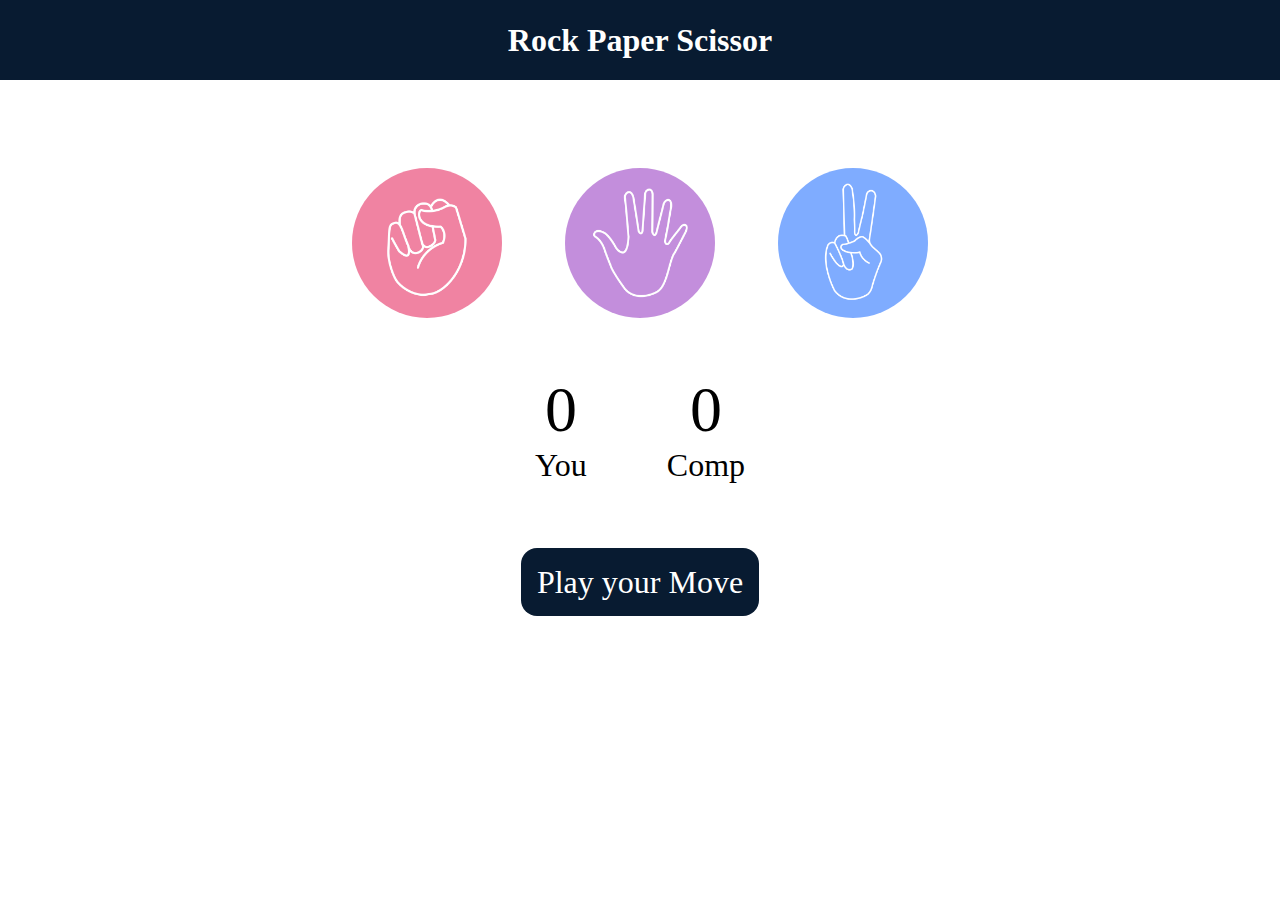
<file: Rock Paper Scissors/index.html>
<!DOCTYPE html>
<html lang="en">
<head>
    <meta charset="UTF-8">
    <meta name="viewport" content="width=device-width, initial-scale=1.0">
    <title>Rock Paper Scissor</title>
    <link rel="stylesheet" href="style.css">
</head>
<body>
    <h1>Rock Paper Scissor</h1>
    <div class="choices">
        <div class="choice" id="rock">
            <img src="./images/rock.png">
        </div>

        <div class="choice" id="paper">
            <img src="./images/paper.png">
        </div>

        <div class="choice" id="scissors">
            <img src="./images/scissors.png">
        </div>
    </div>

    <div class="score-board">
        <div class="score">
            <p id="user-score">0</p>
            <p>You</p>
        </div>

        <div class="score">
            <p id="comp-score">0</p>
            <p>Comp</p>
        </div>
    </div>

    <div class="msg-container">
        <p id="msg">Play your Move</p>
    </div>
    <script src="script.js"></script>
</body>
</html>
</file>
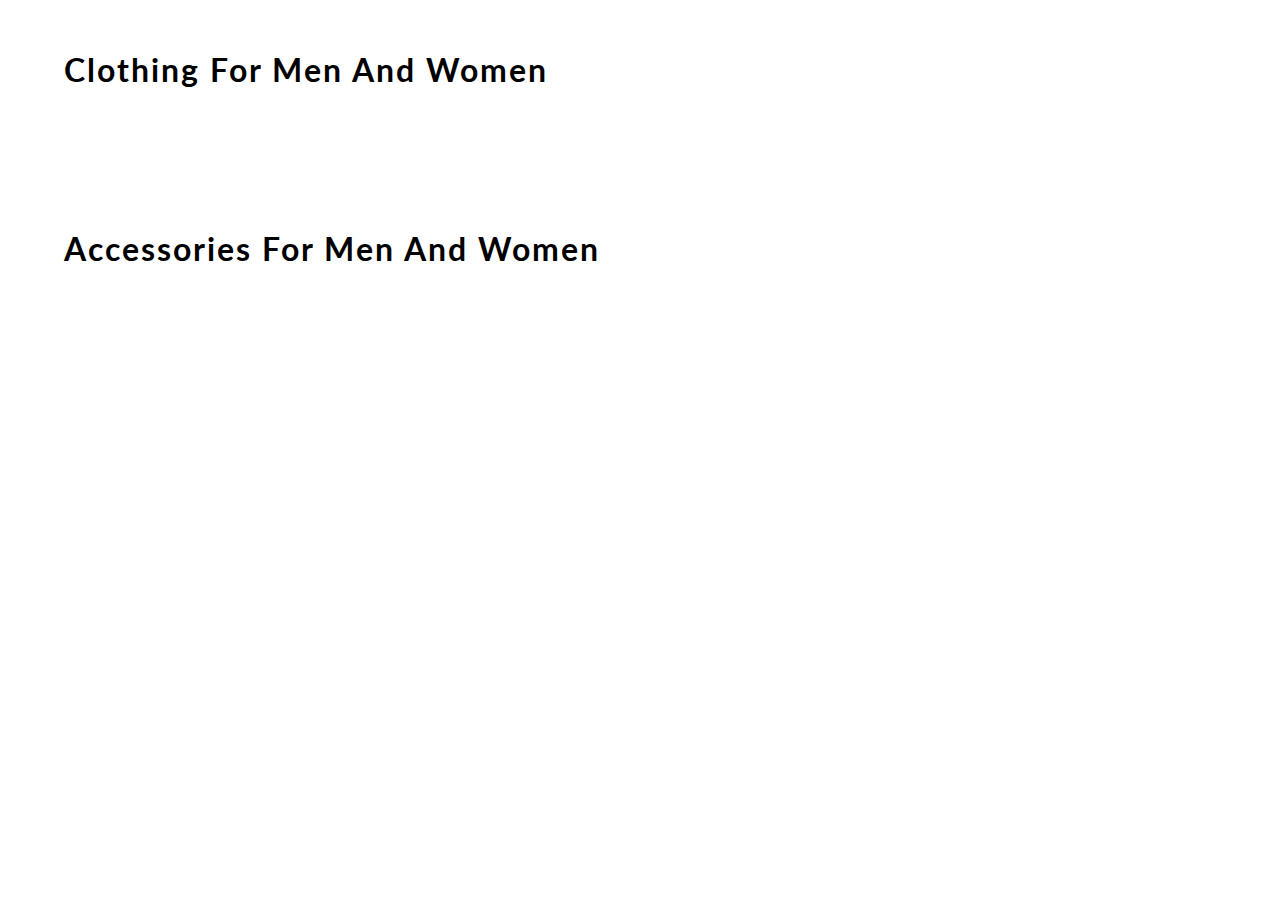
<file: E-Commmerce Website/content.html>
<!DOCTYPE html>
<html lang="en">
<head>
    <meta charset="UTF-8">
    <meta name="viewport" content="width=device-width, initial-scale=1.0">
    <meta http-equiv="X-UA-Compatible" content="ie=edge">
    <title> CONTENT | E-COMMERCE WEBSITE </title>
    <link href="https://fonts.googleapis.com/css?family=Lato&display=swap" rel="stylesheet">
    <!-- favicon -->
    <link rel="icon" href="https://yt3.ggpht.com/a/AGF-l78km1YyNXmF0r3-0CycCA0HLA_i6zYn_8NZEg=s900-c-k-c0xffffffff-no-rj-mo" type="image/gif" sizes="16x16">

    <link rel="stylesheet" href="css/content.css">

</head>
<body>
    <div id="mainContainer">

        <h1> clothing for men and women </h1>
        <div id="containerClothing">
            <!-- JS rendered code -->
        </div>

        <h1> accessories for men and women </h1>
        <div id="containerAccessories">
            <!-- JS rendered code -->
        </div>
    </div>
</body>
<script src="content.js"></script>
</html>
</file>
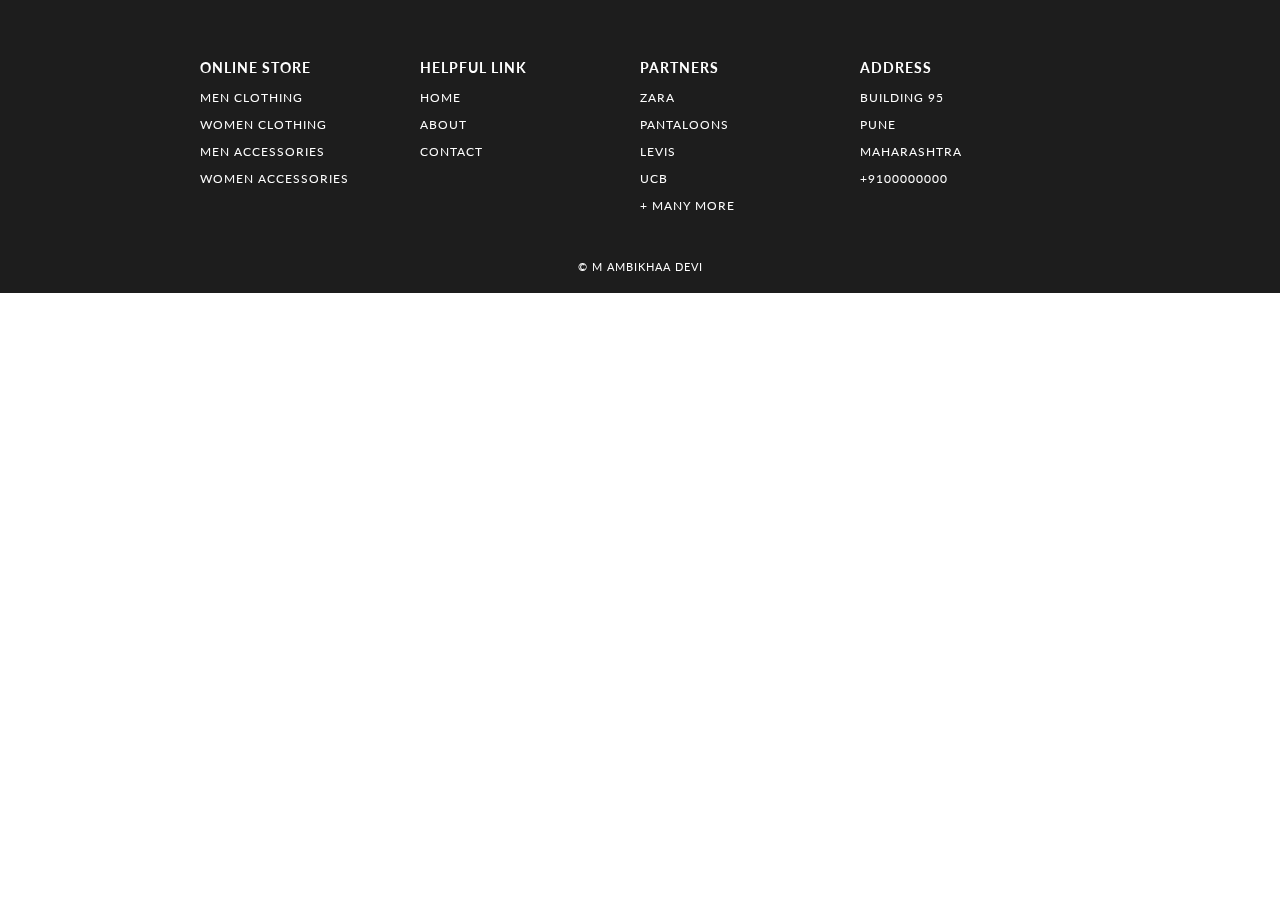
<file: E-Commmerce Website/footer.html>
<!DOCTYPE html>
<html lang="en">
<head>
    <meta charset="UTF-8">
    <meta name="viewport" content="width=device-width, initial-scale=1.0">
    <meta http-equiv="X-UA-Compatible" content="ie=edge">
    <title> FOOTER | E-COMMERCE WEBSITE</title>
    <!-- EXTERNAL LINKS -->
    <link href="https://fonts.googleapis.com/css?family=Source+Sans+Pro:300,400" rel="stylesheet">
    <link href="https://fonts.googleapis.com/css?family=Lato&display=swap" rel="stylesheet">
    <link rel="stylesheet" href="css/footer.css">
</head>

<body>
    <footer>
        <section>    
            <div id="containerFooter">
                
                <div id="webFooter">
                    <h3> online store </h3>
                    <p> men clothing </p>
                    <p> women clothing </p>
                    <p> men accessories </p>
                    <p> women accessories </p>
                </div>
                <div id="webFooter">
                    <h3> helpful link </h3>
                    <p> home </p>
                    <p> about </p>
                    <p> contact </p>
                </div>
                <div id="webFooter">
                    <h3> partners </h3>
                    <p> zara </p>
                    <p> pantaloons </p>
                    <p> levis </p>
                    <p> ucb </p>
                    <p> + many more </p>
                </div>
                <div id="webFooter">
                    <h3> address </h3>
                    <p> building 95 </p>
                    <p> Pune </p>
                    <p> Maharashtra </p>
                    <p> +9100000000 </p>
                    
                </div>
            </div>
            <div id="credit"><a href="https://www.linkedin.com/in/mjambikhaadevi/"> © M AMBIKHAA DEVI </a> 

    </footer>

</body>
</html>
</file>
<file: Rock Paper Scissors/style.css>
* {
    margin: 0;
    padding: 0;
    text-align: center;
  }
  
  h1 {
    background-color: #081b31;
    color: #fff;
    height: 5rem;
    line-height: 5rem;
  }
  
  .choice {
    height: 165px;
    width: 165px;
    border-radius: 50%;
    display: flex;
    justify-content: center;
    align-items: center;
  }
  
  .choice:hover {
    cursor: pointer;
    background-color: #081b31;
  }
  
  img {
    height: 150px;
    width: 150px;
    object-fit: cover;
    border-radius: 50%;
  }
  
  .choices {
    display: flex;
    justify-content: center;
    align-items: center;
    gap: 3rem;
    margin-top: 5rem;
  }
  
  .score-board {
    display: flex;
    justify-content: center;
    align-items: center;
    font-size: 2rem;
    margin-top: 3rem;
    gap: 5rem;
  }
  
  #user-score,
  #comp-score {
    font-size: 4rem;
  }
  
  .msg-container {
    margin-top: 5rem;
  }
  
  #msg {
    background-color: #081b31;
    color: #fff;
    font-size: 2rem;
    display: inline;
    padding: 1rem;
    border-radius: 1rem;
  }
</file>
<file: E-Commmerce Website/css/content.css>
body
{
    margin: 0;
    font-family: 'Lato', sans-serif;
}
h1
{
    width: 90%;
    margin: auto;
    padding: 50px 0;
    letter-spacing: 2px;
    font-weight: 700;
    text-transform: capitalize;
}
#containerClothing, #containerAccessories
{
    display: grid;
    grid-gap: 70px 20px;
    grid-template-columns: repeat(5, 1fr);
    width: 90%;
    margin: auto;
    padding-bottom: 40px;
}
#box 
{
    width: 100%;
    background-color: white;
    align-content: center;
    border-radius: 10px;
    box-shadow: 1px 2px 6px 2px rgb(219, 219, 219);
}
#box:hover
{
    box-shadow: 1px 6px 3px 0 rgb(185, 185, 185);
}
#containerClothing img
{
    width: 100%;
    border-top-left-radius: 10px;
    border-top-right-radius: 10px;
}
#containerAccessories img
{
    width: 100%;
    border-top-left-radius: 10px;
    border-top-right-radius: 10px;
}
#details
{
    padding: 0 15px;
    text-transform: capitalize;
}
#box a 
{
    text-decoration: none;
    color: rgb(29, 29, 29);
}
h3
{
    font-size: 16px;
}
h4
{
    font-weight: 100;
}
h2
{
    color: rgb(5, 216, 23);
}

/* ----------------------------- MEDIA QUERY --------------------------- */

@media(max-width: 1070px)
{
    h1
    {
        font-size: 25px;
    }
    #containerClothing, #containerAccessories
    {
        width: 95%;
        grid-gap: 10px;
    }
}
@media(max-width: 850px)
{
    h1 
    {
        width: 80%;
    }
    #containerClothing, #containerAccessories
    {
        display: grid;
        grid-gap: 70px 20px;
        grid-template-columns: repeat(3, 1fr);
        width: 80%;
    }    
}
@media(max-width: 650px)
{
    h1
    {
        font-size: 20px;
    }
    h1 
    {
        width: 90%;
    }
    #containerClothing, #containerAccessories
    {
        width: 90%;
    }
}
@media(max-width: 600px)
{
    h1 
    {
        width: 70%;
    }
    #containerClothing, #containerAccessories
    {
        width: 70%;
    }
}
@media(max-width: 505px)
{
    h1 
    {
        width: 80%;
    }
    #containerClothing, #containerAccessories
    {
        width: 80%;
        grid-template-columns: repeat(2, 1fr);
    }
}
</file>
<file: E-Commmerce Website/css/footer.css>
body
{
    margin: 0;
    font-family: 'Lato', sans-serif;
}

#containerFooter
{
    width: 100%;
    background-color: rgb(29, 29, 29);
    color: white;
    letter-spacing: 1px;
    display: grid;
    grid-template-columns: repeat(4, 1fr);
    text-transform: uppercase;
    font-size: 15px;
    padding: 15px 300px;
    box-sizing: border-box;
}
#containerFooter h3:hover, #containerFooter p:hover
{
    color: lightslategray;
    cursor: pointer;
}
#webFooter
{
    padding-top: 30px;
    font-size: 12px;
}
#credit 
{
    width: 100%;
    margin: auto;
    padding: 20px 0;
    text-align: center;
    background-color: rgb(29, 29, 29);
    color: white;
    font-size: 11px;
    letter-spacing: 1px;
}

#credit a
{
    color: white;
    text-decoration: none;
    position: relative;
}
#credit a::after
{
content: "";
background: white;
mix-blend-mode: exclusion;
width: calc(100% + 18px);
height: 0;
position: absolute;
bottom: -4px;
left: -10px;
transition: all .3s cubic-bezier(0.445, 0.05, 0.55, 0.95);
}
#credit a:hover::after
{
    height: calc(100% + 8px)
}

/* ----------------------------- MEDIA QUERY --------------------------- */

@media(max-width: 1350px)
{
    #containerFooter
    {
        padding: 15px 200px;
    }
}
@media(max-width: 1166px)
{
    #containerFooter
    {
        padding: 15px 100px;
    }
}
@media(max-width: 950px)
{
    #containerFooter
    {
        padding: 15px 50px;
    }
}
@media(max-width: 850px)
{
    #containerFooter
    {
        font-size: 13px;
    }
    #webFooter
    {
        font-size: 10px;
    }
}
@media(max-width: 750px)
{
    #containerFooter
    {
        display: grid;
        grid-template-columns: 1fr 1fr;
        padding: 15px 100px;
    }
    #webFooter
    {
        padding: 15px 20px;
    }
}
@media(max-width: 540px)
{
    #containerFooter
    {
        padding: 0 25px;
    }
}
</file>
